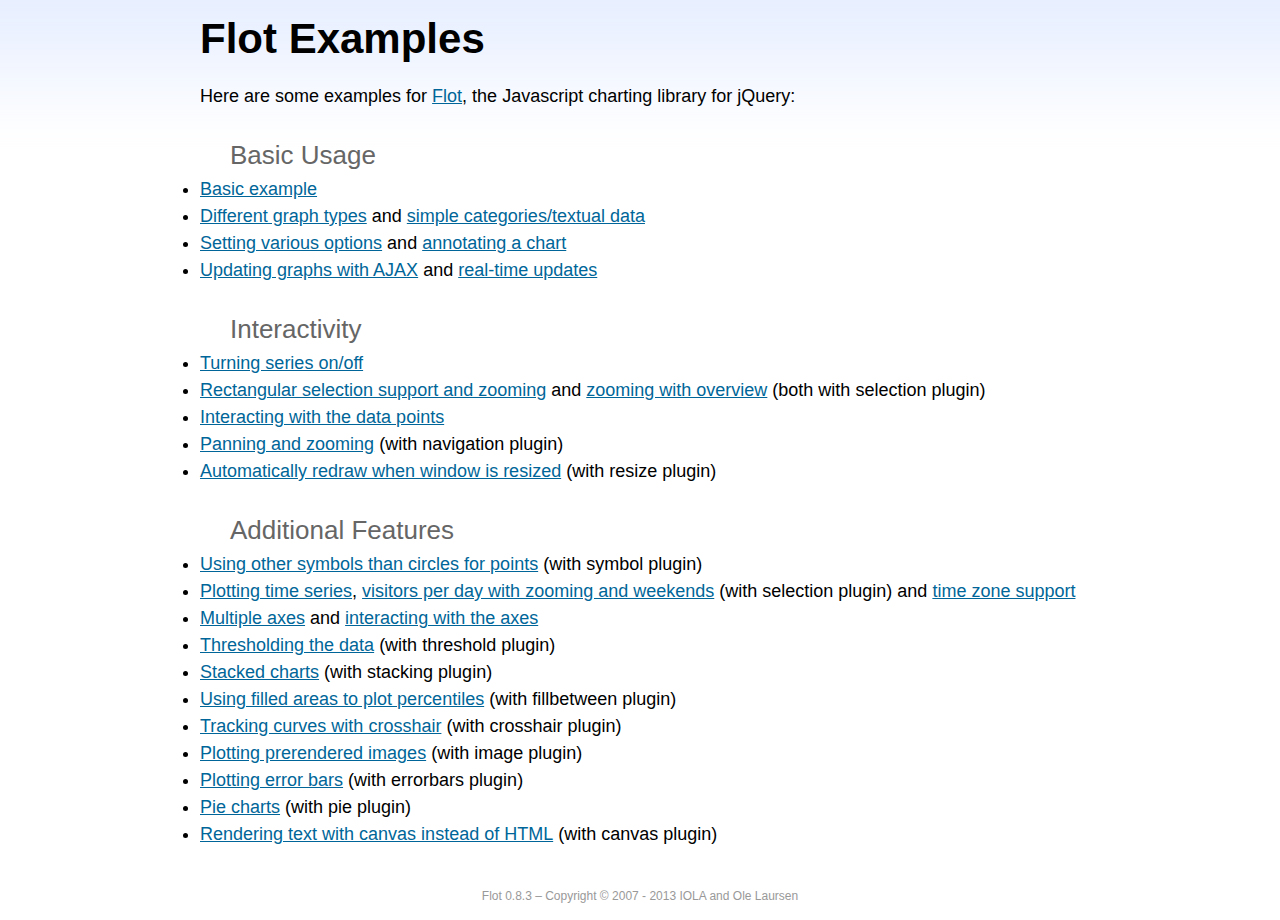
<file: Desenvolvimento/BDAritMatProject/AritMat.MVC/Scripts/AlunoTheme/bower_components/flot/examples/index.html>
<!DOCTYPE html PUBLIC "-//W3C//DTD HTML 4.01//EN" "http://www.w3.org/TR/html4/strict.dtd">
<html>
<head>
	<meta http-equiv="Content-Type" content="text/html; charset=utf-8">
	<title>Flot Examples</title>
	<link href="examples.css" rel="stylesheet" type="text/css">
	<style>

	h3 {
		margin-top: 30px;
		margin-bottom: 5px;
	}

	</style>
	<script language="javascript" type="text/javascript" src="../jquery.js"></script>
	<script language="javascript" type="text/javascript" src="../jquery.flot.js"></script>
	<script type="text/javascript">

	$(function() {

		// Add the Flot version string to the footer

		$("#footer").prepend("Flot " + $.plot.version + " &ndash; ");
	});

	</script>
</head>
<body>

	<div id="header">
		<h2>Flot Examples</h2>
	</div>

	<div id="content">

		<p>Here are some examples for <a href="http://www.flotcharts.org">Flot</a>, the Javascript charting library for jQuery:</p>

		<h3>Basic Usage</h3>

		<ul>
			<li><a href="basic-usage/index.html">Basic example</a></li>
			<li><a href="series-types/index.html">Different graph types</a> and <a href="categories/index.html">simple categories/textual data</a></li>
			<li><a href="basic-options/index.html">Setting various options</a> and <a href="annotating/index.html">annotating a chart</a></li>
			<li><a href="ajax/index.html">Updating graphs with AJAX</a> and <a href="realtime/index.html">real-time updates</a></li>
		</ul>

		<h3>Interactivity</h3>

		<ul>
			<li><a href="series-toggle/index.html">Turning series on/off</a></li>
			<li><a href="selection/index.html">Rectangular selection support and zooming</a> and <a href="zooming/index.html">zooming with overview</a> (both with selection plugin)</li>
			<li><a href="interacting/index.html">Interacting with the data points</a></li>
			<li><a href="navigate/index.html">Panning and zooming</a> (with navigation plugin)</li>
			<li><a href="resize/index.html">Automatically redraw when window is resized</a> (with resize plugin)</li>
		</ul>

		<h3>Additional Features</h3>

		<ul>
			<li><a href="symbols/index.html">Using other symbols than circles for points</a> (with symbol plugin)</li>
			<li><a href="axes-time/index.html">Plotting time series</a>, <a href="visitors/index.html">visitors per day with zooming and weekends</a> (with selection plugin) and <a href="axes-time-zones/index.html">time zone support</a></li>
			<li><a href="axes-multiple/index.html">Multiple axes</a> and <a href="axes-interacting/index.html">interacting with the axes</a></li>
			<li><a href="threshold/index.html">Thresholding the data</a> (with threshold plugin)</li>
			<li><a href="stacking/index.html">Stacked charts</a> (with stacking plugin)</li>
			<li><a href="percentiles/index.html">Using filled areas to plot percentiles</a> (with fillbetween plugin)</li>
			<li><a href="tracking/index.html">Tracking curves with crosshair</a> (with crosshair plugin)</li>
			<li><a href="image/index.html">Plotting prerendered images</a> (with image plugin)</li>
			<li><a href="series-errorbars/index.html">Plotting error bars</a> (with errorbars plugin)</li>
			<li><a href="series-pie/index.html">Pie charts</a> (with pie plugin)</li>
			<li><a href="canvas/index.html">Rendering text with canvas instead of HTML</a> (with canvas plugin)</li>
		</ul>

	</div>

	<div id="footer">
		Copyright &copy; 2007 - 2013 IOLA and Ole Laursen
	</div>

</body>
</html>
</file>
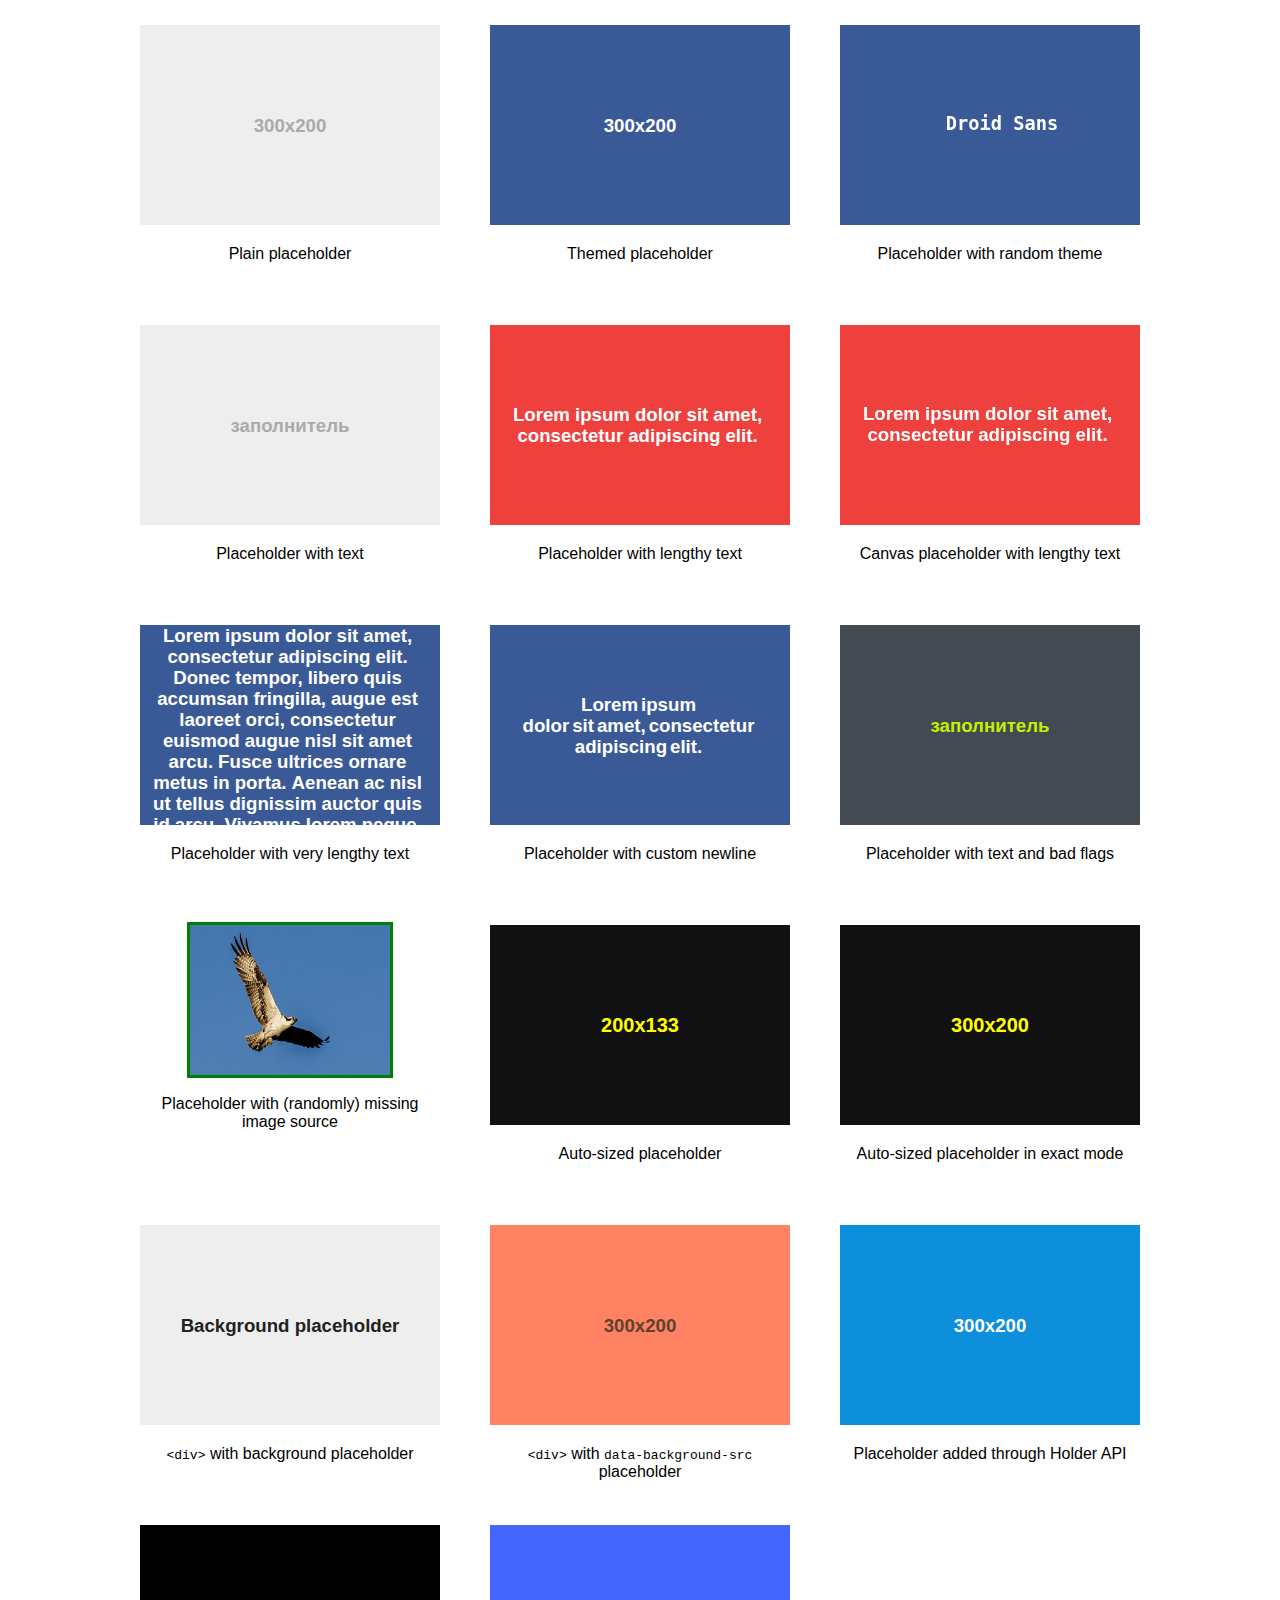
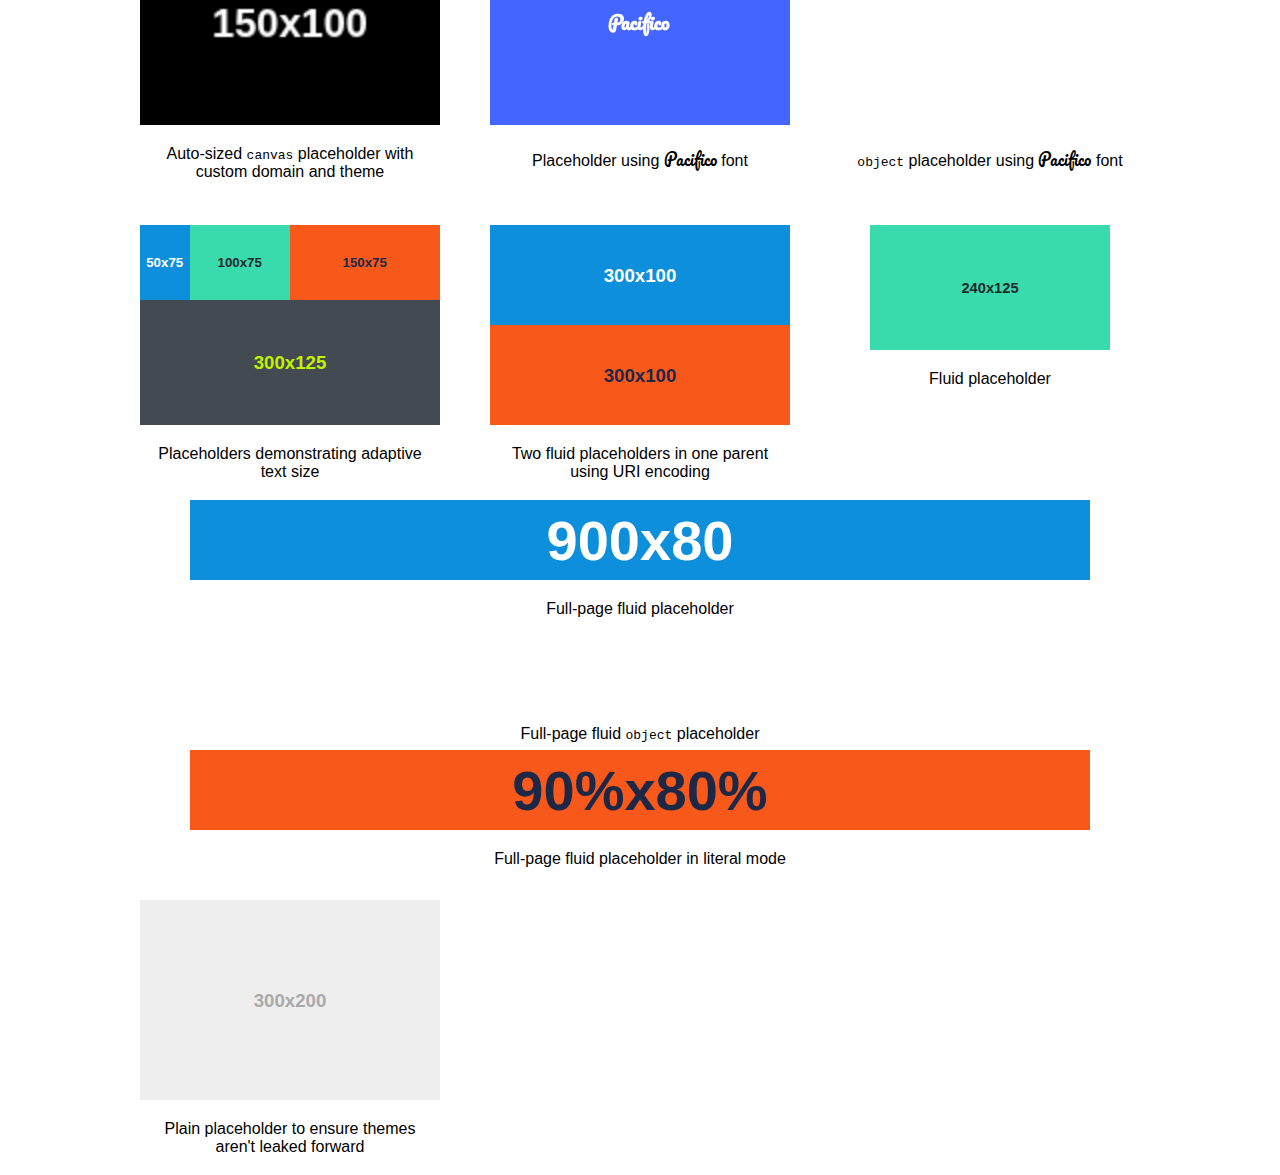
<file: Desenvolvimento/BDAritMatProject/AritMat.MVC/Scripts/AlunoTheme/bower_components/holderjs/test/index.html>
<!doctype html>
<html>
<head>
<title>Holder Testing</title>
<meta charset="utf-8">
<link rel="stylesheet" href="http://netdna.bootstrapcdn.com/font-awesome/4.1.0/css/font-awesome.min.css" class="holderjs">
<link href='http://fonts.googleapis.com/css?family=Pacifico' rel='stylesheet' type='text/css' class="holderjs">
<link href='http://fonts.googleapis.com/css?family=Raleway' rel='stylesheet' type='text/css' class='holderjs'>
<style>
	body {font-family:Arial,sans-serif;width:1050px;margin:0 auto}
	.thumb {width:300px;height:250px;margin:25px;float:left}
	.thumb img, .thumb .holderjs, .thumb object {display:block;margin:0 auto}
	.thumb .caption {padding:10px;text-align:center;margin-top:10px}
	.thumb.fullpage {float:none;clear:both;width:auto;height:100px;margin:25px}
	.autosize img {width:100%}
	#holder1 {background:url('?holder.js/300x200/text:Background%20placeholder/^eee:^222');width:300px;height:200px}
</style>
</head>
<body>

<div class="thumb">
	<img data-src="holder.js/300x200">
	<div class="caption">
		 Plain placeholder
	</div>
</div>
<div class="thumb">
	<img data-src="holder.js/300x200/social">
	<div class="caption">
		 Themed placeholder
	</div>
</div>
<div class="thumb">
	<img data-src="holder.js/300x200/random/font:Droid Sans/text:Droid Sans">
	<div class="caption">
		Placeholder with random theme
	</div>
</div>
<div class="thumb">
	<img data-src="holder.js/300x200/text:заполнитель">
	<div class="caption">
		 Placeholder with text
	</div>
</div>
<div class="thumb">
	<img data-src="holder.js/300x200/#EE403D:#FFFFFF/text:Lorem ipsum dolor sit amet, consectetur adipiscing elit.">
	<div class="caption">
		 Placeholder with lengthy text
	</div>
</div>
<div class="thumb">
	<img data-src="holder.canvas/300x200/#EE403D:#FFFFFF/text:Lorem ipsum dolor sit amet, consectetur adipiscing elit.">
	<div class="caption">
		Canvas placeholder with lengthy text
	</div>
</div>
<div class="thumb">
	<img data-src="holder.js/300x200/social/text:Lorem ipsum dolor sit amet, consectetur adipiscing elit. Donec tempor, libero quis accumsan fringilla, augue est laoreet orci, consectetur euismod augue nisl sit amet arcu. Fusce ultrices ornare metus in porta. Aenean ac nisl ut tellus dignissim auctor quis id arcu. Vivamus lorem neque, pulvinar non dictum vel, sagittis lobortis odio.">
	<div class="caption">
		 Placeholder with very lengthy text
	</div>
</div>
<div class="thumb">
	<img data-src="holder.js/300x200/social/text:Lorem ipsum   \n   dolor sit amet, consectetur adipiscing elit.">
	<div class="caption">
		 Placeholder with custom newline
	</div>
</div>
<div class="thumb">
	<img data-src="holder.js/300x200/randomrandom/hello:world/$$$$/%25%25%67/industrial/text:заполнитель">
	<div class="caption">
		 Placeholder with text and bad flags
	</div>
</div>
<div class="thumb">
	<script>
	var r = Math.random();
	if(r > 0.5){
	document.write('<img data-src="holder.js/200x150" src="missing.jpg" style="width:200px;height:150px;outline:solid 3px red">');
	}
	else{
	document.write('<img data-src="holder.js/200x150" src="image.jpg" style="width:200px;height:150px;outline:solid 3px green">');
	}
	</script>
	<div class="caption">
		Placeholder with (randomly) missing image source
	</div>
</div>
<div class="thumb">
	<div class="autosize">
		<img data-src="holder.js/200x133/#111:#ffff00/auto">
	</div>
	<div class="caption">
		 Auto-sized placeholder
	</div>
</div>
<div class="thumb">
	<div class="autosize">
		<img data-src="holder.js/200x133/#111:#ffff00/auto/textmode:exact">
	</div>
	<div class="caption">
		 Auto-sized placeholder in exact mode
	</div>
</div>
<div class="thumb">
	<div class="holderjs" id="holder1"></div>
	<div class="caption">
		<code>&lt;div&gt;</code> with background placeholder
	</div>
</div>
<div class="thumb">
	<div class="holderjs" style="width:300px;height:200px" data-background-src="?holder.js/300x200/#ff8362:#5e422e"></div>
	<div class="caption">
		<code>&lt;div&gt;</code> with <code>data-background-src</code> placeholder
	</div>
</div>

<div class="thumb">
	<div id="thumb1">
	</div>
	<div class="caption">
		 Placeholder added through Holder API
	</div>
</div>
<div class="thumb">
	<img data-src="custom.holder/150x100/custom/auto" style="width:300px;height:200px">
	<div class="caption">
		Auto-sized <code>canvas</code> placeholder with custom domain and theme
	</div>
</div>
<div class="thumb">
	<img data-src="holder.js/300x200/font:Pacifico/#4466ff:#fff/text:Pacifico">
	<div class="caption">
		 Placeholder using <span style="font-family:Pacifico">Pacifico</span> font</span>
	</div>
</div>
<div class="thumb">
	<object data="holder.js/300x200/font:Pacifico/#4466ff:#fff/text:Pacifico"></object>
	<div class="caption">
		<code>object</code> placeholder using <span style="font-family:Pacifico">Pacifico</span> font</span>
	</div>
</div>
<div class="thumb">
	<div style="overflow:hidden">
	<img data-src="holder.js/50x75/sky" style="float:left">
	<img data-src="holder.js/100x75/vine" style="float:left">
	<img data-src="holder.js/150x75/lava" style="float:left">
	</div>
	<div style="overflow:hidden">
	<img data-src="holder.js/300x125/industrial" style="float:left">
	</div>
<div class="caption">
		 Placeholders demonstrating adaptive text size
	</div>
</div>
<div class="thumb">
	<div style="height:200px">
<img data-src="holder.js/100%25x50%25/sky">
<img data-src="holder.js/100%25x50%25/lava">
</div>
<div class="caption">Two fluid placeholders in one parent using URI encoding</div>
</div>
<div class="thumb">
	<img data-src="holder.js/80%x50%/vine">
	<div class="caption">
		 Fluid placeholder
	</div>
</div>
<div class="fullpage thumb">
	<img data-src="holder.js/90%x80%/sky">
	<div class="caption">
		 Full-page fluid placeholder
	</div>
</div>
<div class="fullpage thumb">
	<object data-src="holder.js/90%x80%/vine"></object>
	<div class="caption">
		 Full-page fluid <code>object</code> placeholder
	</div>
</div>
<div class="fullpage thumb">
	<img data-src="holder.js/90%x80%/lava/textmode:literal">
	<div class="caption">
		 Full-page fluid placeholder in literal mode
	</div>
</div>
<div class="thumb">
	<img data-src="holder.js/300x200">
	<div class="caption">
		 Plain placeholder to ensure themes aren't leaked forward
	</div>
</div>

<script src="http://code.jquery.com/jquery-1.11.0.min.js"></script>
<script src="../holder.js"></script>
<!--
<script src="require.js" data-main="test.js"></script>
-->
<script>
Holder.add_image("holder.js/300x200/sky", "#thumb1").run();
Holder.add_theme("custom", {foreground: "#fff", background: "#000", size: 15}).run({
	domain: "custom.holder",
	use_canvas: true
})
Holder.add_theme("fontawesome", {foreground: "#00ccaa", background: "#002211", size: 12}).run({
	domain: "fontawesome.holder"
})
Holder.run({
	domain: "holder.canvas",
	use_canvas: true
});

</script>
</body>
</html>
</file>
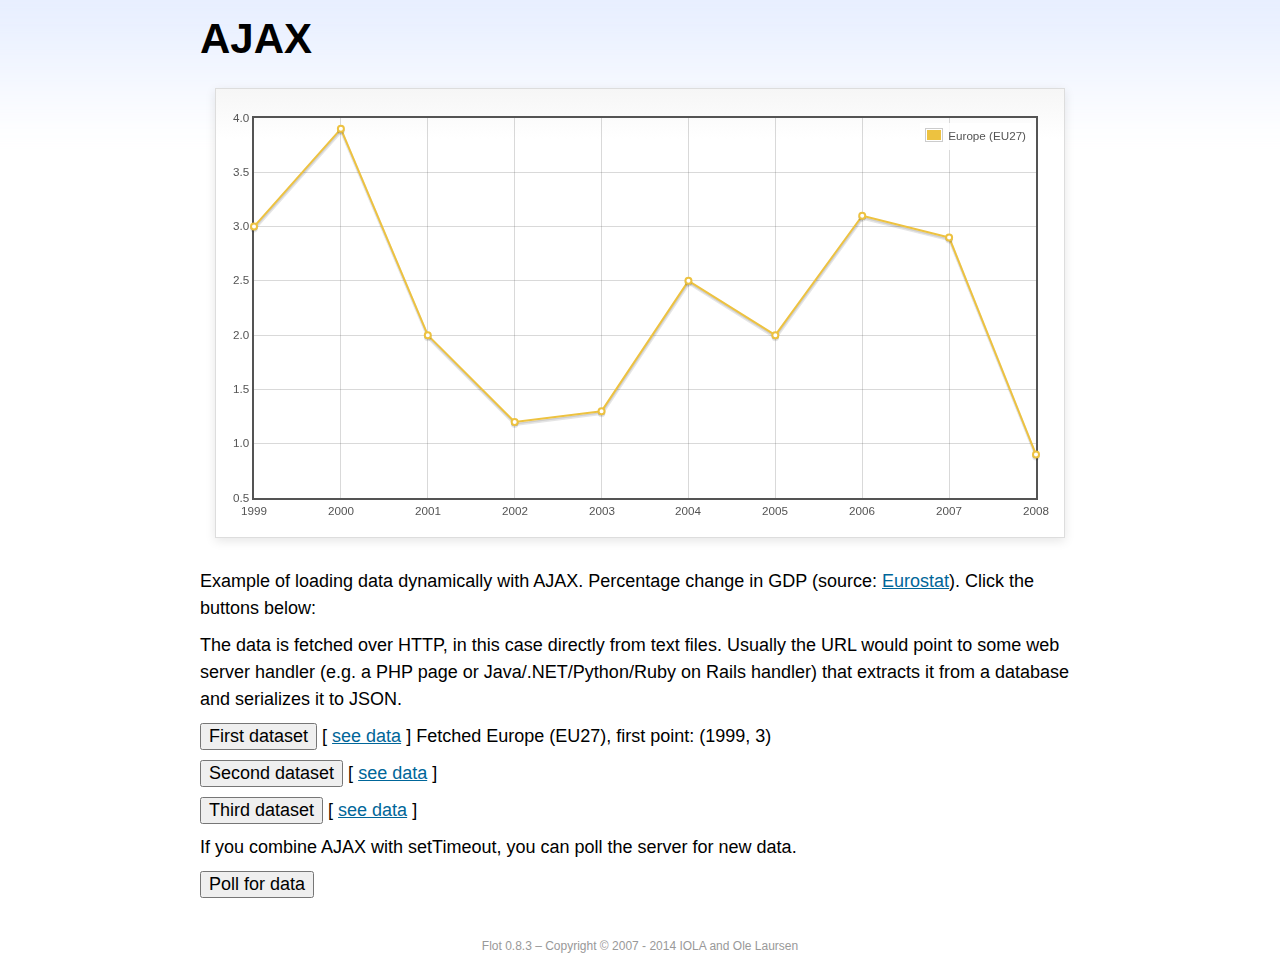
<file: Desenvolvimento/BDAritMatProject/AritMat.MVC/Scripts/AlunoTheme/bower_components/flot/examples/ajax/index.html>
<!DOCTYPE html PUBLIC "-//W3C//DTD HTML 4.01//EN" "http://www.w3.org/TR/html4/strict.dtd">
<html>
<head>
	<meta http-equiv="Content-Type" content="text/html; charset=utf-8">
	<title>Flot Examples: AJAX</title>
	<link href="../examples.css" rel="stylesheet" type="text/css">
	<!--[if lte IE 8]><script language="javascript" type="text/javascript" src="../../excanvas.min.js"></script><![endif]-->
	<script language="javascript" type="text/javascript" src="../../jquery.js"></script>
	<script language="javascript" type="text/javascript" src="../../jquery.flot.js"></script>
	<script type="text/javascript">

	$(function() {

		var options = {
			lines: {
				show: true
			},
			points: {
				show: true
			},
			xaxis: {
				tickDecimals: 0,
				tickSize: 1
			}
		};

		var data = [];

		$.plot("#placeholder", data, options);

		// Fetch one series, adding to what we already have

		var alreadyFetched = {};

		$("button.fetchSeries").click(function () {

			var button = $(this);

			// Find the URL in the link right next to us, then fetch the data

			var dataurl = button.siblings("a").attr("href");

			function onDataReceived(series) {

				// Extract the first coordinate pair; jQuery has parsed it, so
				// the data is now just an ordinary JavaScript object

				var firstcoordinate = "(" + series.data[0][0] + ", " + series.data[0][1] + ")";
				button.siblings("span").text("Fetched " + series.label + ", first point: " + firstcoordinate);

				// Push the new data onto our existing data array

				if (!alreadyFetched[series.label]) {
					alreadyFetched[series.label] = true;
					data.push(series);
				}

				$.plot("#placeholder", data, options);
			}

			$.ajax({
				url: dataurl,
				type: "GET",
				dataType: "json",
				success: onDataReceived
			});
		});

		// Initiate a recurring data update

		$("button.dataUpdate").click(function () {

			data = [];
			alreadyFetched = {};

			$.plot("#placeholder", data, options);

			var iteration = 0;

			function fetchData() {

				++iteration;

				function onDataReceived(series) {

					// Load all the data in one pass; if we only got partial
					// data we could merge it with what we already have.

					data = [ series ];
					$.plot("#placeholder", data, options);
				}

				// Normally we call the same URL - a script connected to a
				// database - but in this case we only have static example
				// files, so we need to modify the URL.

				$.ajax({
					url: "data-eu-gdp-growth-" + iteration + ".json",
					type: "GET",
					dataType: "json",
					success: onDataReceived
				});

				if (iteration < 5) {
					setTimeout(fetchData, 1000);
				} else {
					data = [];
					alreadyFetched = {};
				}
			}

			setTimeout(fetchData, 1000);
		});

		// Load the first series by default, so we don't have an empty plot

		$("button.fetchSeries:first").click();

		// Add the Flot version string to the footer

		$("#footer").prepend("Flot " + $.plot.version + " &ndash; ");
	});

	</script>
</head>
<body>

	<div id="header">
		<h2>AJAX</h2>
	</div>

	<div id="content">

		<div class="demo-container">
			<div id="placeholder" class="demo-placeholder"></div>
		</div>

		<p>Example of loading data dynamically with AJAX. Percentage change in GDP (source: <a href="http://epp.eurostat.ec.europa.eu/tgm/table.do?tab=table&init=1&plugin=1&language=en&pcode=tsieb020">Eurostat</a>). Click the buttons below:</p>

		<p>The data is fetched over HTTP, in this case directly from text files. Usually the URL would point to some web server handler (e.g. a PHP page or Java/.NET/Python/Ruby on Rails handler) that extracts it from a database and serializes it to JSON.</p>

		<p>
			<button class="fetchSeries">First dataset</button>
			[ <a href="data-eu-gdp-growth.json">see data</a> ]
			<span></span>
		</p>

		<p>
			<button class="fetchSeries">Second dataset</button>
			[ <a href="data-japan-gdp-growth.json">see data</a> ]
			<span></span>
		</p>

		<p>
			<button class="fetchSeries">Third dataset</button>
			[ <a href="data-usa-gdp-growth.json">see data</a> ]
			<span></span>
		</p>

		<p>If you combine AJAX with setTimeout, you can poll the server for new data.</p>

		<p>
			<button class="dataUpdate">Poll for data</button>
		</p>

	</div>

	<div id="footer">
		Copyright &copy; 2007 - 2014 IOLA and Ole Laursen
	</div>

</body>
</html>
</file>
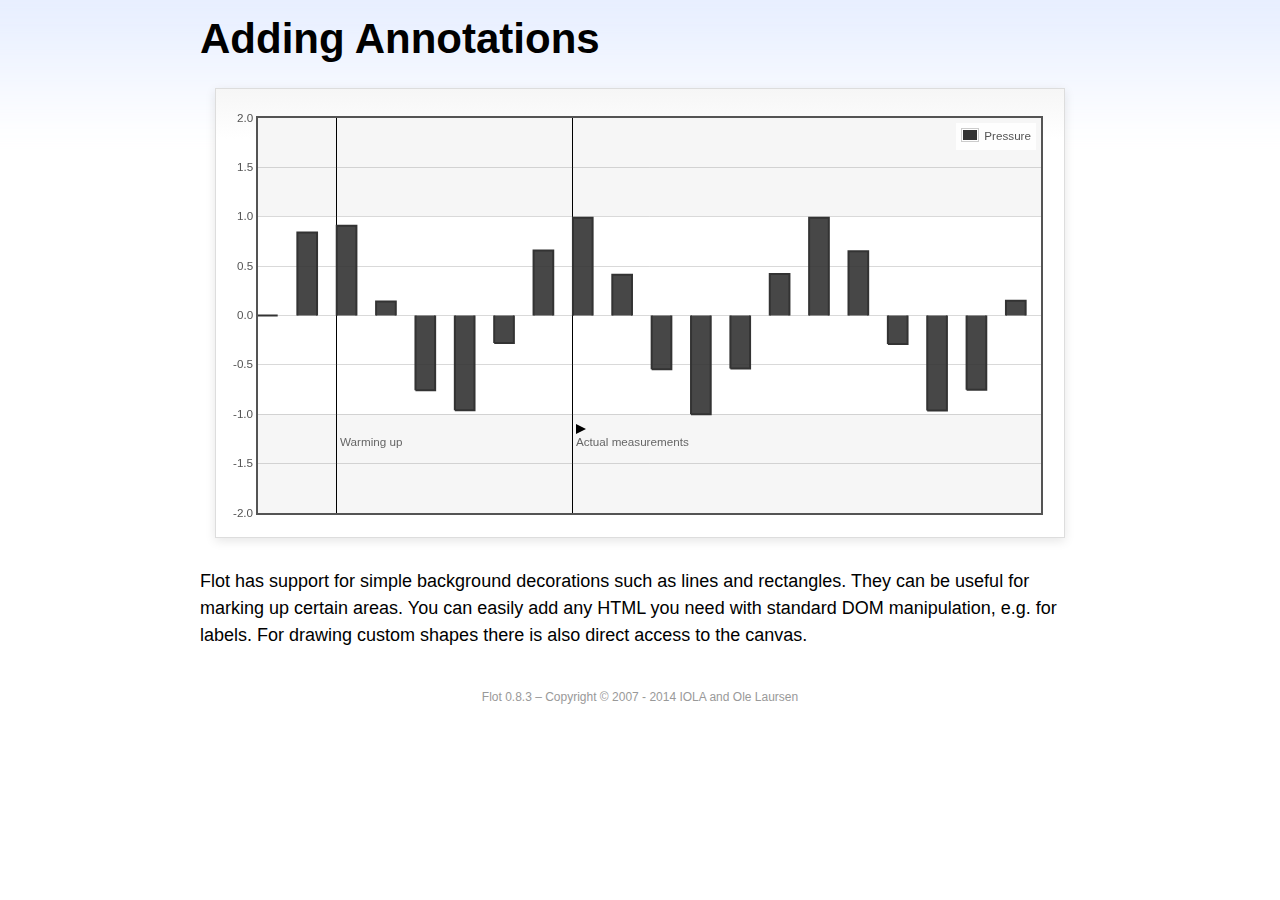
<file: Desenvolvimento/BDAritMatProject/AritMat.MVC/Scripts/AlunoTheme/bower_components/flot/examples/annotating/index.html>
<!DOCTYPE html PUBLIC "-//W3C//DTD HTML 4.01//EN" "http://www.w3.org/TR/html4/strict.dtd">
<html>
<head>
	<meta http-equiv="Content-Type" content="text/html; charset=utf-8">
	<title>Flot Examples: Adding Annotations</title>
	<link href="../examples.css" rel="stylesheet" type="text/css">
	<!--[if lte IE 8]><script language="javascript" type="text/javascript" src="../../excanvas.min.js"></script><![endif]-->
	<script language="javascript" type="text/javascript" src="../../jquery.js"></script>
	<script language="javascript" type="text/javascript" src="../../jquery.flot.js"></script>
	<script type="text/javascript">

	$(function() {

		var d1 = [];
		for (var i = 0; i < 20; ++i) {
			d1.push([i, Math.sin(i)]);
		}

		var data = [{ data: d1, label: "Pressure", color: "#333" }];

		var markings = [
			{ color: "#f6f6f6", yaxis: { from: 1 } },
			{ color: "#f6f6f6", yaxis: { to: -1 } },
			{ color: "#000", lineWidth: 1, xaxis: { from: 2, to: 2 } },
			{ color: "#000", lineWidth: 1, xaxis: { from: 8, to: 8 } }
		];

		var placeholder = $("#placeholder");

		var plot = $.plot(placeholder, data, {
			bars: { show: true, barWidth: 0.5, fill: 0.9 },
			xaxis: { ticks: [], autoscaleMargin: 0.02 },
			yaxis: { min: -2, max: 2 },
			grid: { markings: markings }
		});

		var o = plot.pointOffset({ x: 2, y: -1.2});

		// Append it to the placeholder that Flot already uses for positioning

		placeholder.append("<div style='position:absolute;left:" + (o.left + 4) + "px;top:" + o.top + "px;color:#666;font-size:smaller'>Warming up</div>");

		o = plot.pointOffset({ x: 8, y: -1.2});
		placeholder.append("<div style='position:absolute;left:" + (o.left + 4) + "px;top:" + o.top + "px;color:#666;font-size:smaller'>Actual measurements</div>");

		// Draw a little arrow on top of the last label to demonstrate canvas
		// drawing

		var ctx = plot.getCanvas().getContext("2d");
		ctx.beginPath();
		o.left += 4;
		ctx.moveTo(o.left, o.top);
		ctx.lineTo(o.left, o.top - 10);
		ctx.lineTo(o.left + 10, o.top - 5);
		ctx.lineTo(o.left, o.top);
		ctx.fillStyle = "#000";
		ctx.fill();

		// Add the Flot version string to the footer

		$("#footer").prepend("Flot " + $.plot.version + " &ndash; ");
	});

	</script>
</head>
<body>

	<div id="header">
		<h2>Adding Annotations</h2>
	</div>

	<div id="content">

		<div class="demo-container">
			<div id="placeholder" class="demo-placeholder"></div>
		</div>

		<p>Flot has support for simple background decorations such as lines and rectangles. They can be useful for marking up certain areas. You can easily add any HTML you need with standard DOM manipulation, e.g. for labels. For drawing custom shapes there is also direct access to the canvas.</p>

	</div>

	<div id="footer">
		Copyright &copy; 2007 - 2014 IOLA and Ole Laursen
	</div>

</body>
</html>
</file>
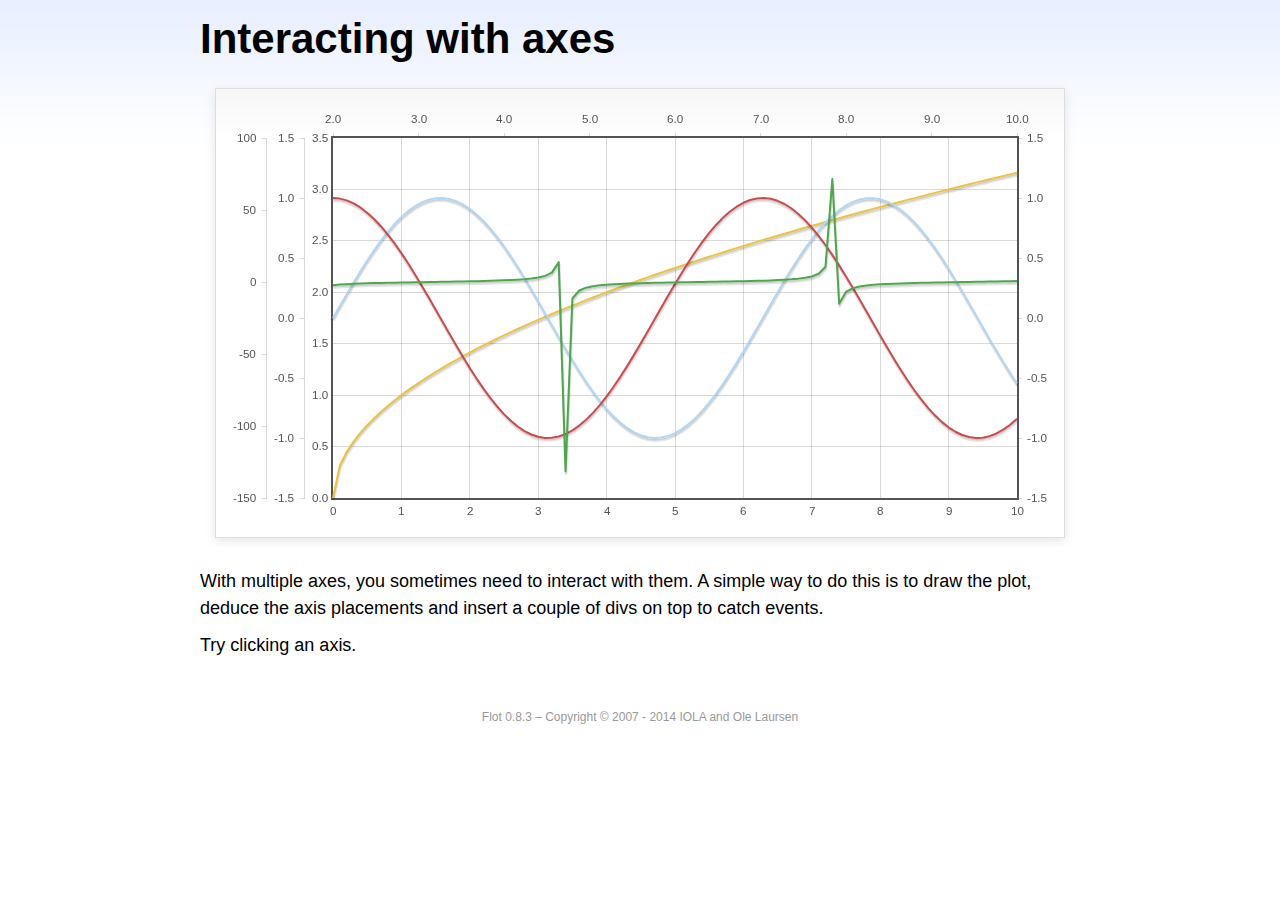
<file: Desenvolvimento/BDAritMatProject/AritMat.MVC/Scripts/AlunoTheme/bower_components/flot/examples/axes-interacting/index.html>
<!DOCTYPE html PUBLIC "-//W3C//DTD HTML 4.01//EN" "http://www.w3.org/TR/html4/strict.dtd">
<html>
<head>
	<meta http-equiv="Content-Type" content="text/html; charset=utf-8">
	<title>Flot Examples: Interacting with axes</title>
	<link href="../examples.css" rel="stylesheet" type="text/css">
	<!--[if lte IE 8]><script language="javascript" type="text/javascript" src="../../excanvas.min.js"></script><![endif]-->
	<script language="javascript" type="text/javascript" src="../../jquery.js"></script>
	<script language="javascript" type="text/javascript" src="../../jquery.flot.js"></script>
	<script type="text/javascript">

	$(function() {

		function generate(start, end, fn) {
			var res = [];
			for (var i = 0; i <= 100; ++i) {
				var x = start + i / 100 * (end - start);
				res.push([x, fn(x)]);
			}
			return res;
		}

		var data = [
			{ data: generate(0, 10, function (x) { return Math.sqrt(x);}), xaxis: 1, yaxis:1 },
			{ data: generate(0, 10, function (x) { return Math.sin(x);}), xaxis: 1, yaxis:2 },
			{ data: generate(0, 10, function (x) { return Math.cos(x);}), xaxis: 1, yaxis:3 },
			{ data: generate(2, 10, function (x) { return Math.tan(x);}), xaxis: 2, yaxis: 4 }
		];

		var plot = $.plot("#placeholder", data, {
			xaxes: [
				{ position: 'bottom' },
				{ position: 'top'}
			],
			yaxes: [
				{ position: 'left' },
				{ position: 'left' },
				{ position: 'right' },
				{ position: 'left' }
			]
		});

		// Create a div for each axis

		$.each(plot.getAxes(), function (i, axis) {
			if (!axis.show)
				return;

			var box = axis.box;

			$("<div class='axisTarget' style='position:absolute; left:" + box.left + "px; top:" + box.top + "px; width:" + box.width +  "px; height:" + box.height + "px'></div>")
				.data("axis.direction", axis.direction)
				.data("axis.n", axis.n)
				.css({ backgroundColor: "#f00", opacity: 0, cursor: "pointer" })
				.appendTo(plot.getPlaceholder())
				.hover(
					function () { $(this).css({ opacity: 0.10 }) },
					function () { $(this).css({ opacity: 0 }) }
				)
				.click(function () {
					$("#click").text("You clicked the " + axis.direction + axis.n + "axis!")
				});
		});

		// Add the Flot version string to the footer

		$("#footer").prepend("Flot " + $.plot.version + " &ndash; ");
	});

	</script>
</head>
<body>

	<div id="header">
		<h2>Interacting with axes</h2>
	</div>

	<div id="content">

		<div class="demo-container">
			<div id="placeholder" class="demo-placeholder"></div>
		</div>

		<p>With multiple axes, you sometimes need to interact with them. A simple way to do this is to draw the plot, deduce the axis placements and insert a couple of divs on top to catch events.</p>

		<p>Try clicking an axis.</p>

		<p id="click"></p>

	</div>

	<div id="footer">
		Copyright &copy; 2007 - 2014 IOLA and Ole Laursen
	</div>

</body>
</html>
</file>
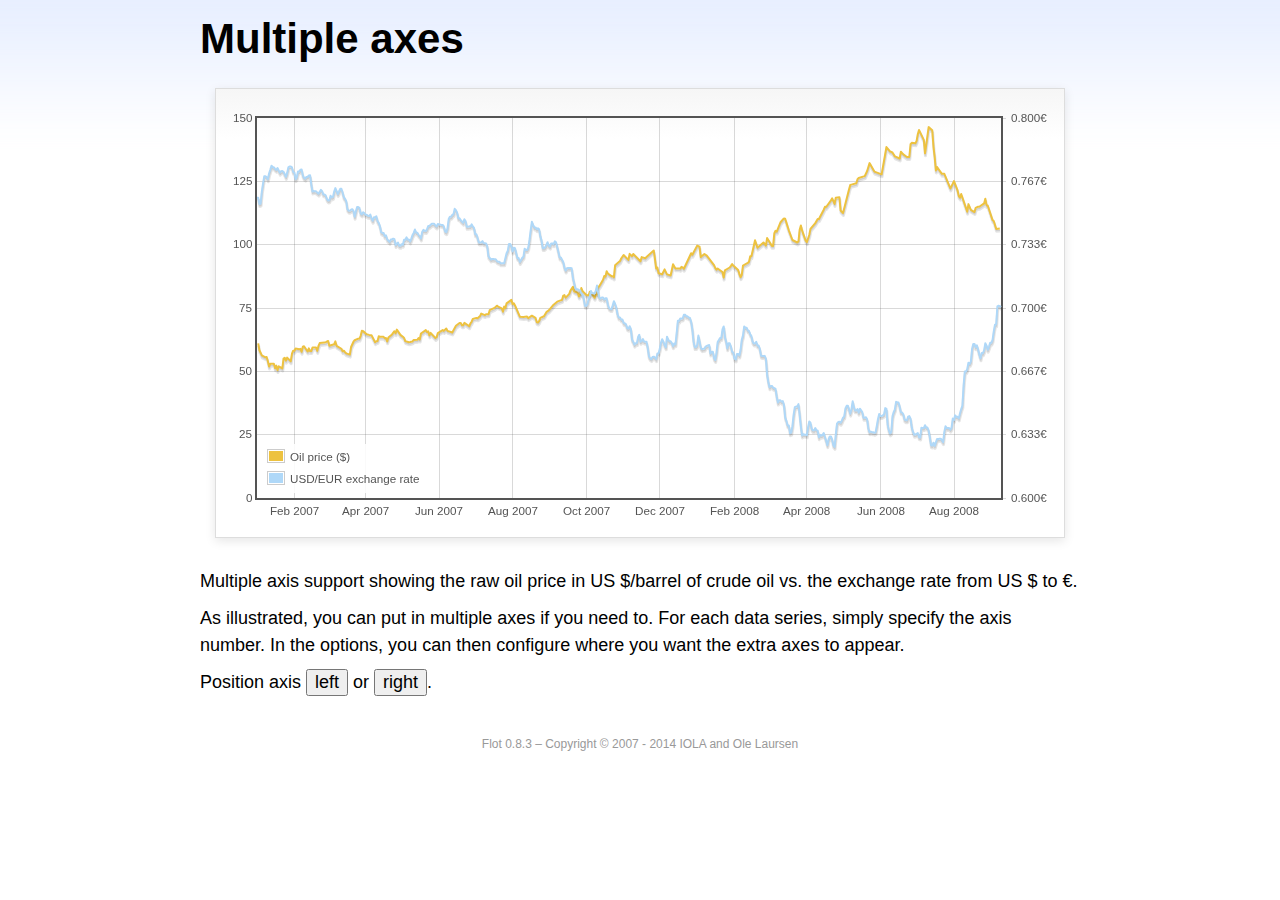
<file: Desenvolvimento/BDAritMatProject/AritMat.MVC/Scripts/AlunoTheme/bower_components/flot/examples/axes-multiple/index.html>
<!DOCTYPE html PUBLIC "-//W3C//DTD HTML 4.01//EN" "http://www.w3.org/TR/html4/strict.dtd">
<html>
<head>
	<meta http-equiv="Content-Type" content="text/html; charset=utf-8">
	<title>Flot Examples: Multiple Axes</title>
	<link href="../examples.css" rel="stylesheet" type="text/css">
	<!--[if lte IE 8]><script language="javascript" type="text/javascript" src="../../excanvas.min.js"></script><![endif]-->
	<script language="javascript" type="text/javascript" src="../../jquery.js"></script>
	<script language="javascript" type="text/javascript" src="../../jquery.flot.js"></script>
	<script language="javascript" type="text/javascript" src="../../jquery.flot.time.js"></script>
	<script type="text/javascript">

	$(function() {

		var oilprices = [[1167692400000,61.05], [1167778800000,58.32], [1167865200000,57.35], [1167951600000,56.31], [1168210800000,55.55], [1168297200000,55.64], [1168383600000,54.02], [1168470000000,51.88], [1168556400000,52.99], [1168815600000,52.99], [1168902000000,51.21], [1168988400000,52.24], [1169074800000,50.48], [1169161200000,51.99], [1169420400000,51.13], [1169506800000,55.04], [1169593200000,55.37], [1169679600000,54.23], [1169766000000,55.42], [1170025200000,54.01], [1170111600000,56.97], [1170198000000,58.14], [1170284400000,58.14], [1170370800000,59.02], [1170630000000,58.74], [1170716400000,58.88], [1170802800000,57.71], [1170889200000,59.71], [1170975600000,59.89], [1171234800000,57.81], [1171321200000,59.06], [1171407600000,58.00], [1171494000000,57.99], [1171580400000,59.39], [1171839600000,59.39], [1171926000000,58.07], [1172012400000,60.07], [1172098800000,61.14], [1172444400000,61.39], [1172530800000,61.46], [1172617200000,61.79], [1172703600000,62.00], [1172790000000,60.07], [1173135600000,60.69], [1173222000000,61.82], [1173308400000,60.05], [1173654000000,58.91], [1173740400000,57.93], [1173826800000,58.16], [1173913200000,57.55], [1173999600000,57.11], [1174258800000,56.59], [1174345200000,59.61], [1174518000000,61.69], [1174604400000,62.28], [1174860000000,62.91], [1174946400000,62.93], [1175032800000,64.03], [1175119200000,66.03], [1175205600000,65.87], [1175464800000,64.64], [1175637600000,64.38], [1175724000000,64.28], [1175810400000,64.28], [1176069600000,61.51], [1176156000000,61.89], [1176242400000,62.01], [1176328800000,63.85], [1176415200000,63.63], [1176674400000,63.61], [1176760800000,63.10], [1176847200000,63.13], [1176933600000,61.83], [1177020000000,63.38], [1177279200000,64.58], [1177452000000,65.84], [1177538400000,65.06], [1177624800000,66.46], [1177884000000,64.40], [1178056800000,63.68], [1178143200000,63.19], [1178229600000,61.93], [1178488800000,61.47], [1178575200000,61.55], [1178748000000,61.81], [1178834400000,62.37], [1179093600000,62.46], [1179180000000,63.17], [1179266400000,62.55], [1179352800000,64.94], [1179698400000,66.27], [1179784800000,65.50], [1179871200000,65.77], [1179957600000,64.18], [1180044000000,65.20], [1180389600000,63.15], [1180476000000,63.49], [1180562400000,65.08], [1180908000000,66.30], [1180994400000,65.96], [1181167200000,66.93], [1181253600000,65.98], [1181599200000,65.35], [1181685600000,66.26], [1181858400000,68.00], [1182117600000,69.09], [1182204000000,69.10], [1182290400000,68.19], [1182376800000,68.19], [1182463200000,69.14], [1182722400000,68.19], [1182808800000,67.77], [1182895200000,68.97], [1182981600000,69.57], [1183068000000,70.68], [1183327200000,71.09], [1183413600000,70.92], [1183586400000,71.81], [1183672800000,72.81], [1183932000000,72.19], [1184018400000,72.56], [1184191200000,72.50], [1184277600000,74.15], [1184623200000,75.05], [1184796000000,75.92], [1184882400000,75.57], [1185141600000,74.89], [1185228000000,73.56], [1185314400000,75.57], [1185400800000,74.95], [1185487200000,76.83], [1185832800000,78.21], [1185919200000,76.53], [1186005600000,76.86], [1186092000000,76.00], [1186437600000,71.59], [1186696800000,71.47], [1186956000000,71.62], [1187042400000,71.00], [1187301600000,71.98], [1187560800000,71.12], [1187647200000,69.47], [1187733600000,69.26], [1187820000000,69.83], [1187906400000,71.09], [1188165600000,71.73], [1188338400000,73.36], [1188511200000,74.04], [1188856800000,76.30], [1189116000000,77.49], [1189461600000,78.23], [1189548000000,79.91], [1189634400000,80.09], [1189720800000,79.10], [1189980000000,80.57], [1190066400000,81.93], [1190239200000,83.32], [1190325600000,81.62], [1190584800000,80.95], [1190671200000,79.53], [1190757600000,80.30], [1190844000000,82.88], [1190930400000,81.66], [1191189600000,80.24], [1191276000000,80.05], [1191362400000,79.94], [1191448800000,81.44], [1191535200000,81.22], [1191794400000,79.02], [1191880800000,80.26], [1191967200000,80.30], [1192053600000,83.08], [1192140000000,83.69], [1192399200000,86.13], [1192485600000,87.61], [1192572000000,87.40], [1192658400000,89.47], [1192744800000,88.60], [1193004000000,87.56], [1193090400000,87.56], [1193176800000,87.10], [1193263200000,91.86], [1193612400000,93.53], [1193698800000,94.53], [1193871600000,95.93], [1194217200000,93.98], [1194303600000,96.37], [1194476400000,95.46], [1194562800000,96.32], [1195081200000,93.43], [1195167600000,95.10], [1195426800000,94.64], [1195513200000,95.10], [1196031600000,97.70], [1196118000000,94.42], [1196204400000,90.62], [1196290800000,91.01], [1196377200000,88.71], [1196636400000,88.32], [1196809200000,90.23], [1196982000000,88.28], [1197241200000,87.86], [1197327600000,90.02], [1197414000000,92.25], [1197586800000,90.63], [1197846000000,90.63], [1197932400000,90.49], [1198018800000,91.24], [1198105200000,91.06], [1198191600000,90.49], [1198710000000,96.62], [1198796400000,96.00], [1199142000000,99.62], [1199314800000,99.18], [1199401200000,95.09], [1199660400000,96.33], [1199833200000,95.67], [1200351600000,91.90], [1200438000000,90.84], [1200524400000,90.13], [1200610800000,90.57], [1200956400000,89.21], [1201042800000,86.99], [1201129200000,89.85], [1201474800000,90.99], [1201561200000,91.64], [1201647600000,92.33], [1201734000000,91.75], [1202079600000,90.02], [1202166000000,88.41], [1202252400000,87.14], [1202338800000,88.11], [1202425200000,91.77], [1202770800000,92.78], [1202857200000,93.27], [1202943600000,95.46], [1203030000000,95.46], [1203289200000,101.74], [1203462000000,98.81], [1203894000000,100.88], [1204066800000,99.64], [1204153200000,102.59], [1204239600000,101.84], [1204498800000,99.52], [1204585200000,99.52], [1204671600000,104.52], [1204758000000,105.47], [1204844400000,105.15], [1205103600000,108.75], [1205276400000,109.92], [1205362800000,110.33], [1205449200000,110.21], [1205708400000,105.68], [1205967600000,101.84], [1206313200000,100.86], [1206399600000,101.22], [1206486000000,105.90], [1206572400000,107.58], [1206658800000,105.62], [1206914400000,101.58], [1207000800000,100.98], [1207173600000,103.83], [1207260000000,106.23], [1207605600000,108.50], [1207778400000,110.11], [1207864800000,110.14], [1208210400000,113.79], [1208296800000,114.93], [1208383200000,114.86], [1208728800000,117.48], [1208815200000,118.30], [1208988000000,116.06], [1209074400000,118.52], [1209333600000,118.75], [1209420000000,113.46], [1209592800000,112.52], [1210024800000,121.84], [1210111200000,123.53], [1210197600000,123.69], [1210543200000,124.23], [1210629600000,125.80], [1210716000000,126.29], [1211148000000,127.05], [1211320800000,129.07], [1211493600000,132.19], [1211839200000,128.85], [1212357600000,127.76], [1212703200000,138.54], [1212962400000,136.80], [1213135200000,136.38], [1213308000000,134.86], [1213653600000,134.01], [1213740000000,136.68], [1213912800000,135.65], [1214172000000,134.62], [1214258400000,134.62], [1214344800000,134.62], [1214431200000,139.64], [1214517600000,140.21], [1214776800000,140.00], [1214863200000,140.97], [1214949600000,143.57], [1215036000000,145.29], [1215381600000,141.37], [1215468000000,136.04], [1215727200000,146.40], [1215986400000,145.18], [1216072800000,138.74], [1216159200000,134.60], [1216245600000,129.29], [1216332000000,130.65], [1216677600000,127.95], [1216850400000,127.95], [1217282400000,122.19], [1217455200000,124.08], [1217541600000,125.10], [1217800800000,121.41], [1217887200000,119.17], [1217973600000,118.58], [1218060000000,120.02], [1218405600000,114.45], [1218492000000,113.01], [1218578400000,116.00], [1218751200000,113.77], [1219010400000,112.87], [1219096800000,114.53], [1219269600000,114.98], [1219356000000,114.98], [1219701600000,116.27], [1219788000000,118.15], [1219874400000,115.59], [1219960800000,115.46], [1220306400000,109.71], [1220392800000,109.35], [1220565600000,106.23], [1220824800000,106.34]];

		var exchangerates = [[1167606000000,0.7580], [1167692400000,0.7580], [1167778800000,0.75470], [1167865200000,0.75490], [1167951600000,0.76130], [1168038000000,0.76550], [1168124400000,0.76930], [1168210800000,0.76940], [1168297200000,0.76880], [1168383600000,0.76780], [1168470000000,0.77080], [1168556400000,0.77270], [1168642800000,0.77490], [1168729200000,0.77410], [1168815600000,0.77410], [1168902000000,0.77320], [1168988400000,0.77270], [1169074800000,0.77370], [1169161200000,0.77240], [1169247600000,0.77120], [1169334000000,0.7720], [1169420400000,0.77210], [1169506800000,0.77170], [1169593200000,0.77040], [1169679600000,0.7690], [1169766000000,0.77110], [1169852400000,0.7740], [1169938800000,0.77450], [1170025200000,0.77450], [1170111600000,0.7740], [1170198000000,0.77160], [1170284400000,0.77130], [1170370800000,0.76780], [1170457200000,0.76880], [1170543600000,0.77180], [1170630000000,0.77180], [1170716400000,0.77280], [1170802800000,0.77290], [1170889200000,0.76980], [1170975600000,0.76850], [1171062000000,0.76810], [1171148400000,0.7690], [1171234800000,0.7690], [1171321200000,0.76980], [1171407600000,0.76990], [1171494000000,0.76510], [1171580400000,0.76130], [1171666800000,0.76160], [1171753200000,0.76140], [1171839600000,0.76140], [1171926000000,0.76070], [1172012400000,0.76020], [1172098800000,0.76110], [1172185200000,0.76220], [1172271600000,0.76150], [1172358000000,0.75980], [1172444400000,0.75980], [1172530800000,0.75920], [1172617200000,0.75730], [1172703600000,0.75660], [1172790000000,0.75670], [1172876400000,0.75910], [1172962800000,0.75820], [1173049200000,0.75850], [1173135600000,0.76130], [1173222000000,0.76310], [1173308400000,0.76150], [1173394800000,0.760], [1173481200000,0.76130], [1173567600000,0.76270], [1173654000000,0.76270], [1173740400000,0.76080], [1173826800000,0.75830], [1173913200000,0.75750], [1173999600000,0.75620], [1174086000000,0.7520], [1174172400000,0.75120], [1174258800000,0.75120], [1174345200000,0.75170], [1174431600000,0.7520], [1174518000000,0.75110], [1174604400000,0.7480], [1174690800000,0.75090], [1174777200000,0.75310], [1174860000000,0.75310], [1174946400000,0.75270], [1175032800000,0.74980], [1175119200000,0.74930], [1175205600000,0.75040], [1175292000000,0.750], [1175378400000,0.74910], [1175464800000,0.74910], [1175551200000,0.74850], [1175637600000,0.74840], [1175724000000,0.74920], [1175810400000,0.74710], [1175896800000,0.74590], [1175983200000,0.74770], [1176069600000,0.74770], [1176156000000,0.74830], [1176242400000,0.74580], [1176328800000,0.74480], [1176415200000,0.7430], [1176501600000,0.73990], [1176588000000,0.73950], [1176674400000,0.73950], [1176760800000,0.73780], [1176847200000,0.73820], [1176933600000,0.73620], [1177020000000,0.73550], [1177106400000,0.73480], [1177192800000,0.73610], [1177279200000,0.73610], [1177365600000,0.73650], [1177452000000,0.73620], [1177538400000,0.73310], [1177624800000,0.73390], [1177711200000,0.73440], [1177797600000,0.73270], [1177884000000,0.73270], [1177970400000,0.73360], [1178056800000,0.73330], [1178143200000,0.73590], [1178229600000,0.73590], [1178316000000,0.73720], [1178402400000,0.7360], [1178488800000,0.7360], [1178575200000,0.7350], [1178661600000,0.73650], [1178748000000,0.73840], [1178834400000,0.73950], [1178920800000,0.74130], [1179007200000,0.73970], [1179093600000,0.73960], [1179180000000,0.73850], [1179266400000,0.73780], [1179352800000,0.73660], [1179439200000,0.740], [1179525600000,0.74110], [1179612000000,0.74060], [1179698400000,0.74050], [1179784800000,0.74140], [1179871200000,0.74310], [1179957600000,0.74310], [1180044000000,0.74380], [1180130400000,0.74430], [1180216800000,0.74430], [1180303200000,0.74430], [1180389600000,0.74340], [1180476000000,0.74290], [1180562400000,0.74420], [1180648800000,0.7440], [1180735200000,0.74390], [1180821600000,0.74370], [1180908000000,0.74370], [1180994400000,0.74290], [1181080800000,0.74030], [1181167200000,0.73990], [1181253600000,0.74180], [1181340000000,0.74680], [1181426400000,0.7480], [1181512800000,0.7480], [1181599200000,0.7490], [1181685600000,0.74940], [1181772000000,0.75220], [1181858400000,0.75150], [1181944800000,0.75020], [1182031200000,0.74720], [1182117600000,0.74720], [1182204000000,0.74620], [1182290400000,0.74550], [1182376800000,0.74490], [1182463200000,0.74670], [1182549600000,0.74580], [1182636000000,0.74270], [1182722400000,0.74270], [1182808800000,0.7430], [1182895200000,0.74290], [1182981600000,0.7440], [1183068000000,0.7430], [1183154400000,0.74220], [1183240800000,0.73880], [1183327200000,0.73880], [1183413600000,0.73690], [1183500000000,0.73450], [1183586400000,0.73450], [1183672800000,0.73450], [1183759200000,0.73520], [1183845600000,0.73410], [1183932000000,0.73410], [1184018400000,0.7340], [1184104800000,0.73240], [1184191200000,0.72720], [1184277600000,0.72640], [1184364000000,0.72550], [1184450400000,0.72580], [1184536800000,0.72580], [1184623200000,0.72560], [1184709600000,0.72570], [1184796000000,0.72470], [1184882400000,0.72430], [1184968800000,0.72440], [1185055200000,0.72350], [1185141600000,0.72350], [1185228000000,0.72350], [1185314400000,0.72350], [1185400800000,0.72620], [1185487200000,0.72880], [1185573600000,0.73010], [1185660000000,0.73370], [1185746400000,0.73370], [1185832800000,0.73240], [1185919200000,0.72970], [1186005600000,0.73170], [1186092000000,0.73150], [1186178400000,0.72880], [1186264800000,0.72630], [1186351200000,0.72630], [1186437600000,0.72420], [1186524000000,0.72530], [1186610400000,0.72640], [1186696800000,0.7270], [1186783200000,0.73120], [1186869600000,0.73050], [1186956000000,0.73050], [1187042400000,0.73180], [1187128800000,0.73580], [1187215200000,0.74090], [1187301600000,0.74540], [1187388000000,0.74370], [1187474400000,0.74240], [1187560800000,0.74240], [1187647200000,0.74150], [1187733600000,0.74190], [1187820000000,0.74140], [1187906400000,0.73770], [1187992800000,0.73550], [1188079200000,0.73150], [1188165600000,0.73150], [1188252000000,0.7320], [1188338400000,0.73320], [1188424800000,0.73460], [1188511200000,0.73280], [1188597600000,0.73230], [1188684000000,0.7340], [1188770400000,0.7340], [1188856800000,0.73360], [1188943200000,0.73510], [1189029600000,0.73460], [1189116000000,0.73210], [1189202400000,0.72940], [1189288800000,0.72660], [1189375200000,0.72660], [1189461600000,0.72540], [1189548000000,0.72420], [1189634400000,0.72130], [1189720800000,0.71970], [1189807200000,0.72090], [1189893600000,0.7210], [1189980000000,0.7210], [1190066400000,0.7210], [1190152800000,0.72090], [1190239200000,0.71590], [1190325600000,0.71330], [1190412000000,0.71050], [1190498400000,0.70990], [1190584800000,0.70990], [1190671200000,0.70930], [1190757600000,0.70930], [1190844000000,0.70760], [1190930400000,0.7070], [1191016800000,0.70490], [1191103200000,0.70120], [1191189600000,0.70110], [1191276000000,0.70190], [1191362400000,0.70460], [1191448800000,0.70630], [1191535200000,0.70890], [1191621600000,0.70770], [1191708000000,0.70770], [1191794400000,0.70770], [1191880800000,0.70910], [1191967200000,0.71180], [1192053600000,0.70790], [1192140000000,0.70530], [1192226400000,0.7050], [1192312800000,0.70550], [1192399200000,0.70550], [1192485600000,0.70450], [1192572000000,0.70510], [1192658400000,0.70510], [1192744800000,0.70170], [1192831200000,0.70], [1192917600000,0.69950], [1193004000000,0.69940], [1193090400000,0.70140], [1193176800000,0.70360], [1193263200000,0.70210], [1193349600000,0.70020], [1193436000000,0.69670], [1193522400000,0.6950], [1193612400000,0.6950], [1193698800000,0.69390], [1193785200000,0.6940], [1193871600000,0.69220], [1193958000000,0.69190], [1194044400000,0.69140], [1194130800000,0.68940], [1194217200000,0.68910], [1194303600000,0.69040], [1194390000000,0.6890], [1194476400000,0.68340], [1194562800000,0.68230], [1194649200000,0.68070], [1194735600000,0.68150], [1194822000000,0.68150], [1194908400000,0.68470], [1194994800000,0.68590], [1195081200000,0.68220], [1195167600000,0.68270], [1195254000000,0.68370], [1195340400000,0.68230], [1195426800000,0.68220], [1195513200000,0.68220], [1195599600000,0.67920], [1195686000000,0.67460], [1195772400000,0.67350], [1195858800000,0.67310], [1195945200000,0.67420], [1196031600000,0.67440], [1196118000000,0.67390], [1196204400000,0.67310], [1196290800000,0.67610], [1196377200000,0.67610], [1196463600000,0.67850], [1196550000000,0.68180], [1196636400000,0.68360], [1196722800000,0.68230], [1196809200000,0.68050], [1196895600000,0.67930], [1196982000000,0.68490], [1197068400000,0.68330], [1197154800000,0.68250], [1197241200000,0.68250], [1197327600000,0.68160], [1197414000000,0.67990], [1197500400000,0.68130], [1197586800000,0.68090], [1197673200000,0.68680], [1197759600000,0.69330], [1197846000000,0.69330], [1197932400000,0.69450], [1198018800000,0.69440], [1198105200000,0.69460], [1198191600000,0.69640], [1198278000000,0.69650], [1198364400000,0.69560], [1198450800000,0.69560], [1198537200000,0.6950], [1198623600000,0.69480], [1198710000000,0.69280], [1198796400000,0.68870], [1198882800000,0.68240], [1198969200000,0.67940], [1199055600000,0.67940], [1199142000000,0.68030], [1199228400000,0.68550], [1199314800000,0.68240], [1199401200000,0.67910], [1199487600000,0.67830], [1199574000000,0.67850], [1199660400000,0.67850], [1199746800000,0.67970], [1199833200000,0.680], [1199919600000,0.68030], [1200006000000,0.68050], [1200092400000,0.6760], [1200178800000,0.6770], [1200265200000,0.6770], [1200351600000,0.67360], [1200438000000,0.67260], [1200524400000,0.67640], [1200610800000,0.68210], [1200697200000,0.68310], [1200783600000,0.68420], [1200870000000,0.68420], [1200956400000,0.68870], [1201042800000,0.69030], [1201129200000,0.68480], [1201215600000,0.68240], [1201302000000,0.67880], [1201388400000,0.68140], [1201474800000,0.68140], [1201561200000,0.67970], [1201647600000,0.67690], [1201734000000,0.67650], [1201820400000,0.67330], [1201906800000,0.67290], [1201993200000,0.67580], [1202079600000,0.67580], [1202166000000,0.6750], [1202252400000,0.6780], [1202338800000,0.68330], [1202425200000,0.68560], [1202511600000,0.69030], [1202598000000,0.68960], [1202684400000,0.68960], [1202770800000,0.68820], [1202857200000,0.68790], [1202943600000,0.68620], [1203030000000,0.68520], [1203116400000,0.68230], [1203202800000,0.68130], [1203289200000,0.68130], [1203375600000,0.68220], [1203462000000,0.68020], [1203548400000,0.68020], [1203634800000,0.67840], [1203721200000,0.67480], [1203807600000,0.67470], [1203894000000,0.67470], [1203980400000,0.67480], [1204066800000,0.67330], [1204153200000,0.6650], [1204239600000,0.66110], [1204326000000,0.65830], [1204412400000,0.6590], [1204498800000,0.6590], [1204585200000,0.65810], [1204671600000,0.65780], [1204758000000,0.65740], [1204844400000,0.65320], [1204930800000,0.65020], [1205017200000,0.65140], [1205103600000,0.65140], [1205190000000,0.65070], [1205276400000,0.6510], [1205362800000,0.64890], [1205449200000,0.64240], [1205535600000,0.64060], [1205622000000,0.63820], [1205708400000,0.63820], [1205794800000,0.63410], [1205881200000,0.63440], [1205967600000,0.63780], [1206054000000,0.64390], [1206140400000,0.64780], [1206226800000,0.64810], [1206313200000,0.64810], [1206399600000,0.64940], [1206486000000,0.64380], [1206572400000,0.63770], [1206658800000,0.63290], [1206745200000,0.63360], [1206831600000,0.63330], [1206914400000,0.63330], [1207000800000,0.6330], [1207087200000,0.63710], [1207173600000,0.64030], [1207260000000,0.63960], [1207346400000,0.63640], [1207432800000,0.63560], [1207519200000,0.63560], [1207605600000,0.63680], [1207692000000,0.63570], [1207778400000,0.63540], [1207864800000,0.6320], [1207951200000,0.63320], [1208037600000,0.63280], [1208124000000,0.63310], [1208210400000,0.63420], [1208296800000,0.63210], [1208383200000,0.63020], [1208469600000,0.62780], [1208556000000,0.63080], [1208642400000,0.63240], [1208728800000,0.63240], [1208815200000,0.63070], [1208901600000,0.62770], [1208988000000,0.62690], [1209074400000,0.63350], [1209160800000,0.63920], [1209247200000,0.640], [1209333600000,0.64010], [1209420000000,0.63960], [1209506400000,0.64070], [1209592800000,0.64230], [1209679200000,0.64290], [1209765600000,0.64720], [1209852000000,0.64850], [1209938400000,0.64860], [1210024800000,0.64670], [1210111200000,0.64440], [1210197600000,0.64670], [1210284000000,0.65090], [1210370400000,0.64780], [1210456800000,0.64610], [1210543200000,0.64610], [1210629600000,0.64680], [1210716000000,0.64490], [1210802400000,0.6470], [1210888800000,0.64610], [1210975200000,0.64520], [1211061600000,0.64220], [1211148000000,0.64220], [1211234400000,0.64250], [1211320800000,0.64140], [1211407200000,0.63660], [1211493600000,0.63460], [1211580000000,0.6350], [1211666400000,0.63460], [1211752800000,0.63460], [1211839200000,0.63430], [1211925600000,0.63460], [1212012000000,0.63790], [1212098400000,0.64160], [1212184800000,0.64420], [1212271200000,0.64310], [1212357600000,0.64310], [1212444000000,0.64350], [1212530400000,0.6440], [1212616800000,0.64730], [1212703200000,0.64690], [1212789600000,0.63860], [1212876000000,0.63560], [1212962400000,0.6340], [1213048800000,0.63460], [1213135200000,0.6430], [1213221600000,0.64520], [1213308000000,0.64670], [1213394400000,0.65060], [1213480800000,0.65040], [1213567200000,0.65030], [1213653600000,0.64810], [1213740000000,0.64510], [1213826400000,0.6450], [1213912800000,0.64410], [1213999200000,0.64140], [1214085600000,0.64090], [1214172000000,0.64090], [1214258400000,0.64280], [1214344800000,0.64310], [1214431200000,0.64180], [1214517600000,0.63710], [1214604000000,0.63490], [1214690400000,0.63330], [1214776800000,0.63340], [1214863200000,0.63380], [1214949600000,0.63420], [1215036000000,0.6320], [1215122400000,0.63180], [1215208800000,0.6370], [1215295200000,0.63680], [1215381600000,0.63680], [1215468000000,0.63830], [1215554400000,0.63710], [1215640800000,0.63710], [1215727200000,0.63550], [1215813600000,0.6320], [1215900000000,0.62770], [1215986400000,0.62760], [1216072800000,0.62910], [1216159200000,0.62740], [1216245600000,0.62930], [1216332000000,0.63110], [1216418400000,0.6310], [1216504800000,0.63120], [1216591200000,0.63120], [1216677600000,0.63040], [1216764000000,0.62940], [1216850400000,0.63480], [1216936800000,0.63780], [1217023200000,0.63680], [1217109600000,0.63680], [1217196000000,0.63680], [1217282400000,0.6360], [1217368800000,0.6370], [1217455200000,0.64180], [1217541600000,0.64110], [1217628000000,0.64350], [1217714400000,0.64270], [1217800800000,0.64270], [1217887200000,0.64190], [1217973600000,0.64460], [1218060000000,0.64680], [1218146400000,0.64870], [1218232800000,0.65940], [1218319200000,0.66660], [1218405600000,0.66660], [1218492000000,0.66780], [1218578400000,0.67120], [1218664800000,0.67050], [1218751200000,0.67180], [1218837600000,0.67840], [1218924000000,0.68110], [1219010400000,0.68110], [1219096800000,0.67940], [1219183200000,0.68040], [1219269600000,0.67810], [1219356000000,0.67560], [1219442400000,0.67350], [1219528800000,0.67630], [1219615200000,0.67620], [1219701600000,0.67770], [1219788000000,0.68150], [1219874400000,0.68020], [1219960800000,0.6780], [1220047200000,0.67960], [1220133600000,0.68170], [1220220000000,0.68170], [1220306400000,0.68320], [1220392800000,0.68770], [1220479200000,0.69120], [1220565600000,0.69140], [1220652000000,0.70090], [1220738400000,0.70120], [1220824800000,0.7010], [1220911200000,0.70050]];

		function euroFormatter(v, axis) {
			return v.toFixed(axis.tickDecimals) + "€";
		}

		function doPlot(position) {
			$.plot("#placeholder", [
				{ data: oilprices, label: "Oil price ($)" },
				{ data: exchangerates, label: "USD/EUR exchange rate", yaxis: 2 }
			], {
				xaxes: [ { mode: "time" } ],
				yaxes: [ { min: 0 }, {
					// align if we are to the right
					alignTicksWithAxis: position == "right" ? 1 : null,
					position: position,
					tickFormatter: euroFormatter
				} ],
				legend: { position: "sw" }
			});
		}

		doPlot("right");

		$("button").click(function () {
			doPlot($(this).text());
		});

		// Add the Flot version string to the footer

		$("#footer").prepend("Flot " + $.plot.version + " &ndash; ");
	});

	</script>
</head>
<body>

	<div id="header">
		<h2>Multiple axes</h2>
	</div>

	<div id="content">

		<div class="demo-container">
			<div id="placeholder" class="demo-placeholder"></div>
		</div>

		<p>Multiple axis support showing the raw oil price in US $/barrel of crude oil vs. the exchange rate from US $ to €.</p>

		<p>As illustrated, you can put in multiple axes if you need to. For each data series, simply specify the axis number. In the options, you can then configure where you want the extra axes to appear.</p>

		<p>Position axis <button>left</button> or <button>right</button>.</p>

	</div>

	<div id="footer">
		Copyright &copy; 2007 - 2014 IOLA and Ole Laursen
	</div>

</body>
</html>
</file>
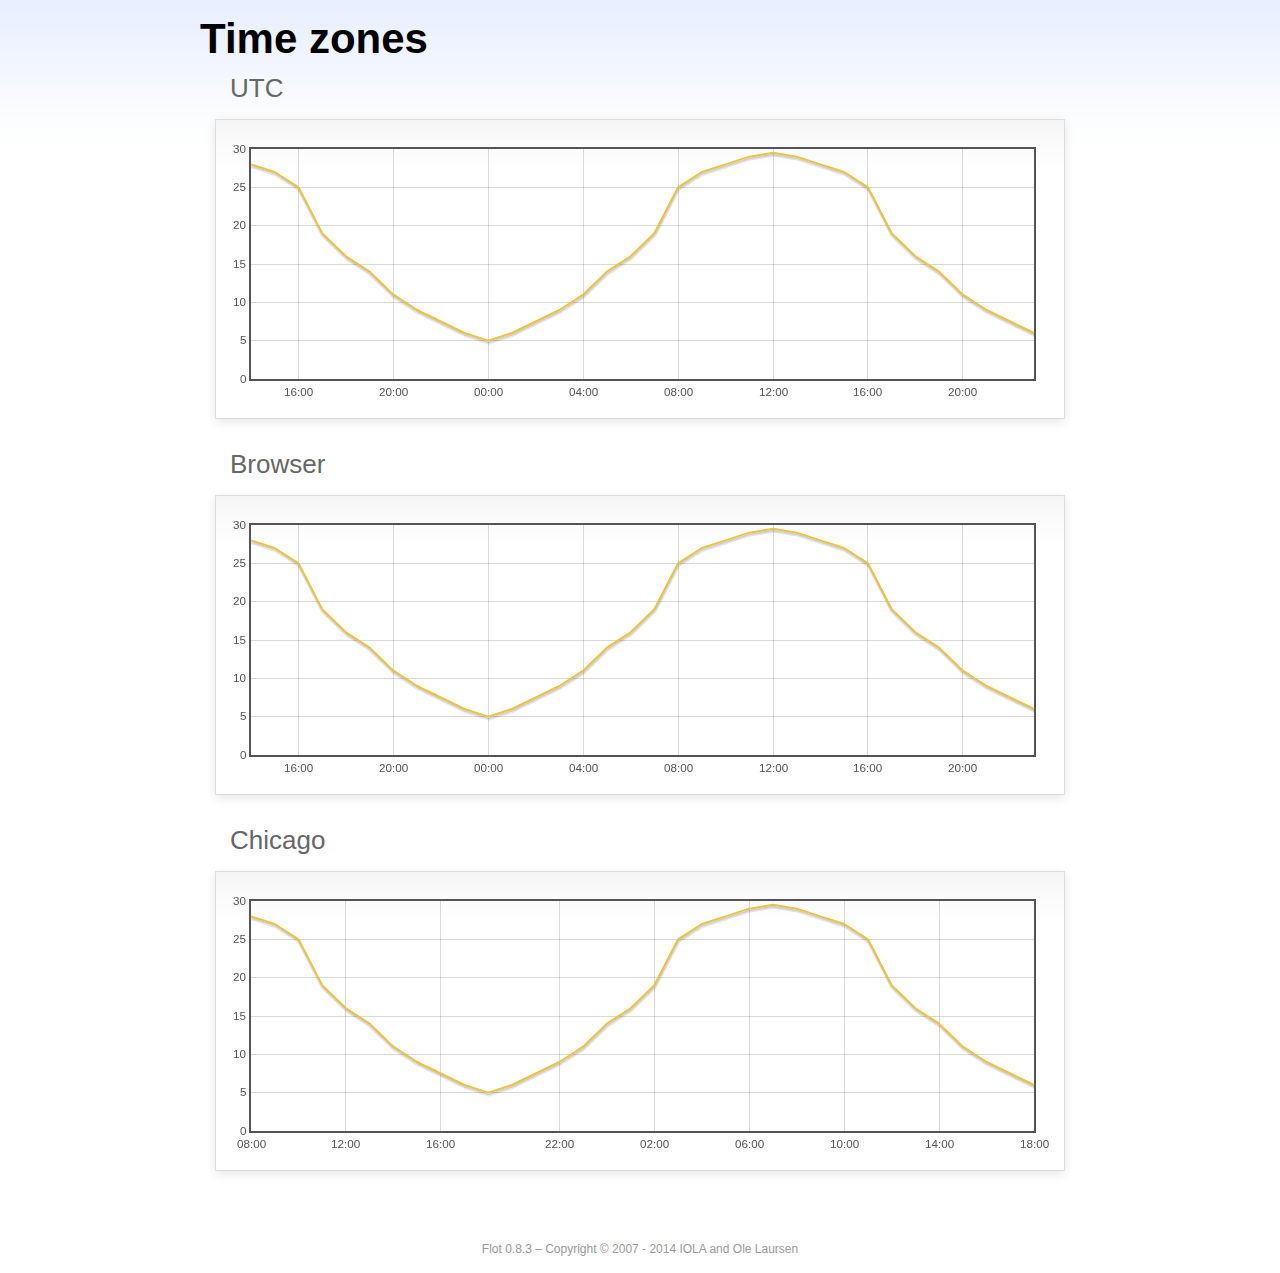
<file: Desenvolvimento/BDAritMatProject/AritMat.MVC/Scripts/AlunoTheme/bower_components/flot/examples/axes-time-zones/index.html>
<!DOCTYPE html PUBLIC "-//W3C//DTD HTML 4.01//EN" "http://www.w3.org/TR/html4/strict.dtd">
<html>
<head>
	<meta http-equiv="Content-Type" content="text/html; charset=utf-8">
	<title>Flot Examples: Time zones</title>
	<link href="../examples.css" rel="stylesheet" type="text/css">
	<!--[if lte IE 8]><script language="javascript" type="text/javascript" src="../../excanvas.min.js"></script><![endif]-->
	<script language="javascript" type="text/javascript" src="../../jquery.js"></script>
	<script language="javascript" type="text/javascript" src="../../jquery.flot.js"></script>
	<script language="javascript" type="text/javascript" src="../../jquery.flot.time.js"></script>
	<script language="javascript" type="text/javascript" src="date.js"></script>
	<script type="text/javascript">

	$(function() {

		timezoneJS.timezone.zoneFileBasePath = "tz";
		timezoneJS.timezone.defaultZoneFile = [];
		timezoneJS.timezone.init({async: false});

		var d = [
			[Date.UTC(2011, 2, 12, 14, 0, 0), 28],
			[Date.UTC(2011, 2, 12, 15, 0, 0), 27],
			[Date.UTC(2011, 2, 12, 16, 0, 0), 25],
			[Date.UTC(2011, 2, 12, 17, 0, 0), 19],
			[Date.UTC(2011, 2, 12, 18, 0, 0), 16],
			[Date.UTC(2011, 2, 12, 19, 0, 0), 14],
			[Date.UTC(2011, 2, 12, 20, 0, 0), 11],
			[Date.UTC(2011, 2, 12, 21, 0, 0), 9],
			[Date.UTC(2011, 2, 12, 22, 0, 0), 7.5],
			[Date.UTC(2011, 2, 12, 23, 0, 0), 6],
			[Date.UTC(2011, 2, 13, 0, 0, 0), 5],
			[Date.UTC(2011, 2, 13, 1, 0, 0), 6],
			[Date.UTC(2011, 2, 13, 2, 0, 0), 7.5],
			[Date.UTC(2011, 2, 13, 3, 0, 0), 9],
			[Date.UTC(2011, 2, 13, 4, 0, 0), 11],
			[Date.UTC(2011, 2, 13, 5, 0, 0), 14],
			[Date.UTC(2011, 2, 13, 6, 0, 0), 16],
			[Date.UTC(2011, 2, 13, 7, 0, 0), 19],
			[Date.UTC(2011, 2, 13, 8, 0, 0), 25],
			[Date.UTC(2011, 2, 13, 9, 0, 0), 27],
			[Date.UTC(2011, 2, 13, 10, 0, 0), 28],
			[Date.UTC(2011, 2, 13, 11, 0, 0), 29],
			[Date.UTC(2011, 2, 13, 12, 0, 0), 29.5],
			[Date.UTC(2011, 2, 13, 13, 0, 0), 29],
			[Date.UTC(2011, 2, 13, 14, 0, 0), 28],
			[Date.UTC(2011, 2, 13, 15, 0, 0), 27],
			[Date.UTC(2011, 2, 13, 16, 0, 0), 25],
			[Date.UTC(2011, 2, 13, 17, 0, 0), 19],
			[Date.UTC(2011, 2, 13, 18, 0, 0), 16],
			[Date.UTC(2011, 2, 13, 19, 0, 0), 14],
			[Date.UTC(2011, 2, 13, 20, 0, 0), 11],
			[Date.UTC(2011, 2, 13, 21, 0, 0), 9],
			[Date.UTC(2011, 2, 13, 22, 0, 0), 7.5],
			[Date.UTC(2011, 2, 13, 23, 0, 0), 6]
		];

		var plot = $.plot("#placeholderUTC", [d], {
			xaxis: {
				mode: "time"
			}
		});

		var plot = $.plot("#placeholderLocal", [d], {
			xaxis: {
				mode: "time",
				timezone: "browser"
			}
		});

		var plot = $.plot("#placeholderChicago", [d], {
			xaxis: {
				mode: "time",
				timezone: "America/Chicago"
			}
		});

		// Add the Flot version string to the footer

		$("#footer").prepend("Flot " + $.plot.version + " &ndash; ");
	});

	</script>
</head>
<body>

	<div id="header">
		<h2>Time zones</h2>
	</div>

	<div id="content">

		<h3>UTC</h3>
		<div class="demo-container" style="height: 300px;">
			<div id="placeholderUTC" class="demo-placeholder"></div>
		</div>

		<h3>Browser</h3>
		<div class="demo-container" style="height: 300px;">
			<div id="placeholderLocal" class="demo-placeholder"></div>
		</div>

		<h3>Chicago</h3>
		<div class="demo-container" style="height: 300px;">
			<div id="placeholderChicago" class="demo-placeholder"></div>
		</div>

	</div>

	<div id="footer">
		Copyright &copy; 2007 - 2014 IOLA and Ole Laursen
	</div>

</body>
</html>
</file>
<file: Desenvolvimento/BDAritMatProject/AritMat.MVC/Scripts/AlunoTheme/bower_components/flot/examples/examples.css>
* {	padding: 0; margin: 0; vertical-align: top; }

body {
	background: url(background.png) repeat-x;
	font: 18px/1.5em "proxima-nova", Helvetica, Arial, sans-serif;
}

a {	color: #069; }
a:hover { color: #28b; }

h2 {
	margin-top: 15px;
	font: normal 32px "omnes-pro", Helvetica, Arial, sans-serif;
}

h3 {
	margin-left: 30px;
	font: normal 26px "omnes-pro", Helvetica, Arial, sans-serif;
	color: #666;
}

p {
	margin-top: 10px;
}

button {
	font-size: 18px;
	padding: 1px 7px;
}

input {
	font-size: 18px;
}

input[type=checkbox] {
	margin: 7px;
}

#header {
	position: relative;
	width: 900px;
	margin: auto;
}

#header h2 {
	margin-left: 10px;
	vertical-align: middle;
	font-size: 42px;
	font-weight: bold;
	text-decoration: none;
	color: #000;
}

#content {
	width: 880px;
	margin: 0 auto;
	padding: 10px;
}

#footer {
	margin-top: 25px;
	margin-bottom: 10px;
	text-align: center;
	font-size: 12px;
	color: #999;
}

.demo-container {
	box-sizing: border-box;
	width: 850px;
	height: 450px;
	padding: 20px 15px 15px 15px;
	margin: 15px auto 30px auto;
	border: 1px solid #ddd;
	background: #fff;
	background: linear-gradient(#f6f6f6 0, #fff 50px);
	background: -o-linear-gradient(#f6f6f6 0, #fff 50px);
	background: -ms-linear-gradient(#f6f6f6 0, #fff 50px);
	background: -moz-linear-gradient(#f6f6f6 0, #fff 50px);
	background: -webkit-linear-gradient(#f6f6f6 0, #fff 50px);
	box-shadow: 0 3px 10px rgba(0,0,0,0.15);
	-o-box-shadow: 0 3px 10px rgba(0,0,0,0.1);
	-ms-box-shadow: 0 3px 10px rgba(0,0,0,0.1);
	-moz-box-shadow: 0 3px 10px rgba(0,0,0,0.1);
	-webkit-box-shadow: 0 3px 10px rgba(0,0,0,0.1);
}

.demo-placeholder {
	width: 100%;
	height: 100%;
	font-size: 14px;
	line-height: 1.2em;
}

.legend table {
	border-spacing: 5px;
}
</file>
